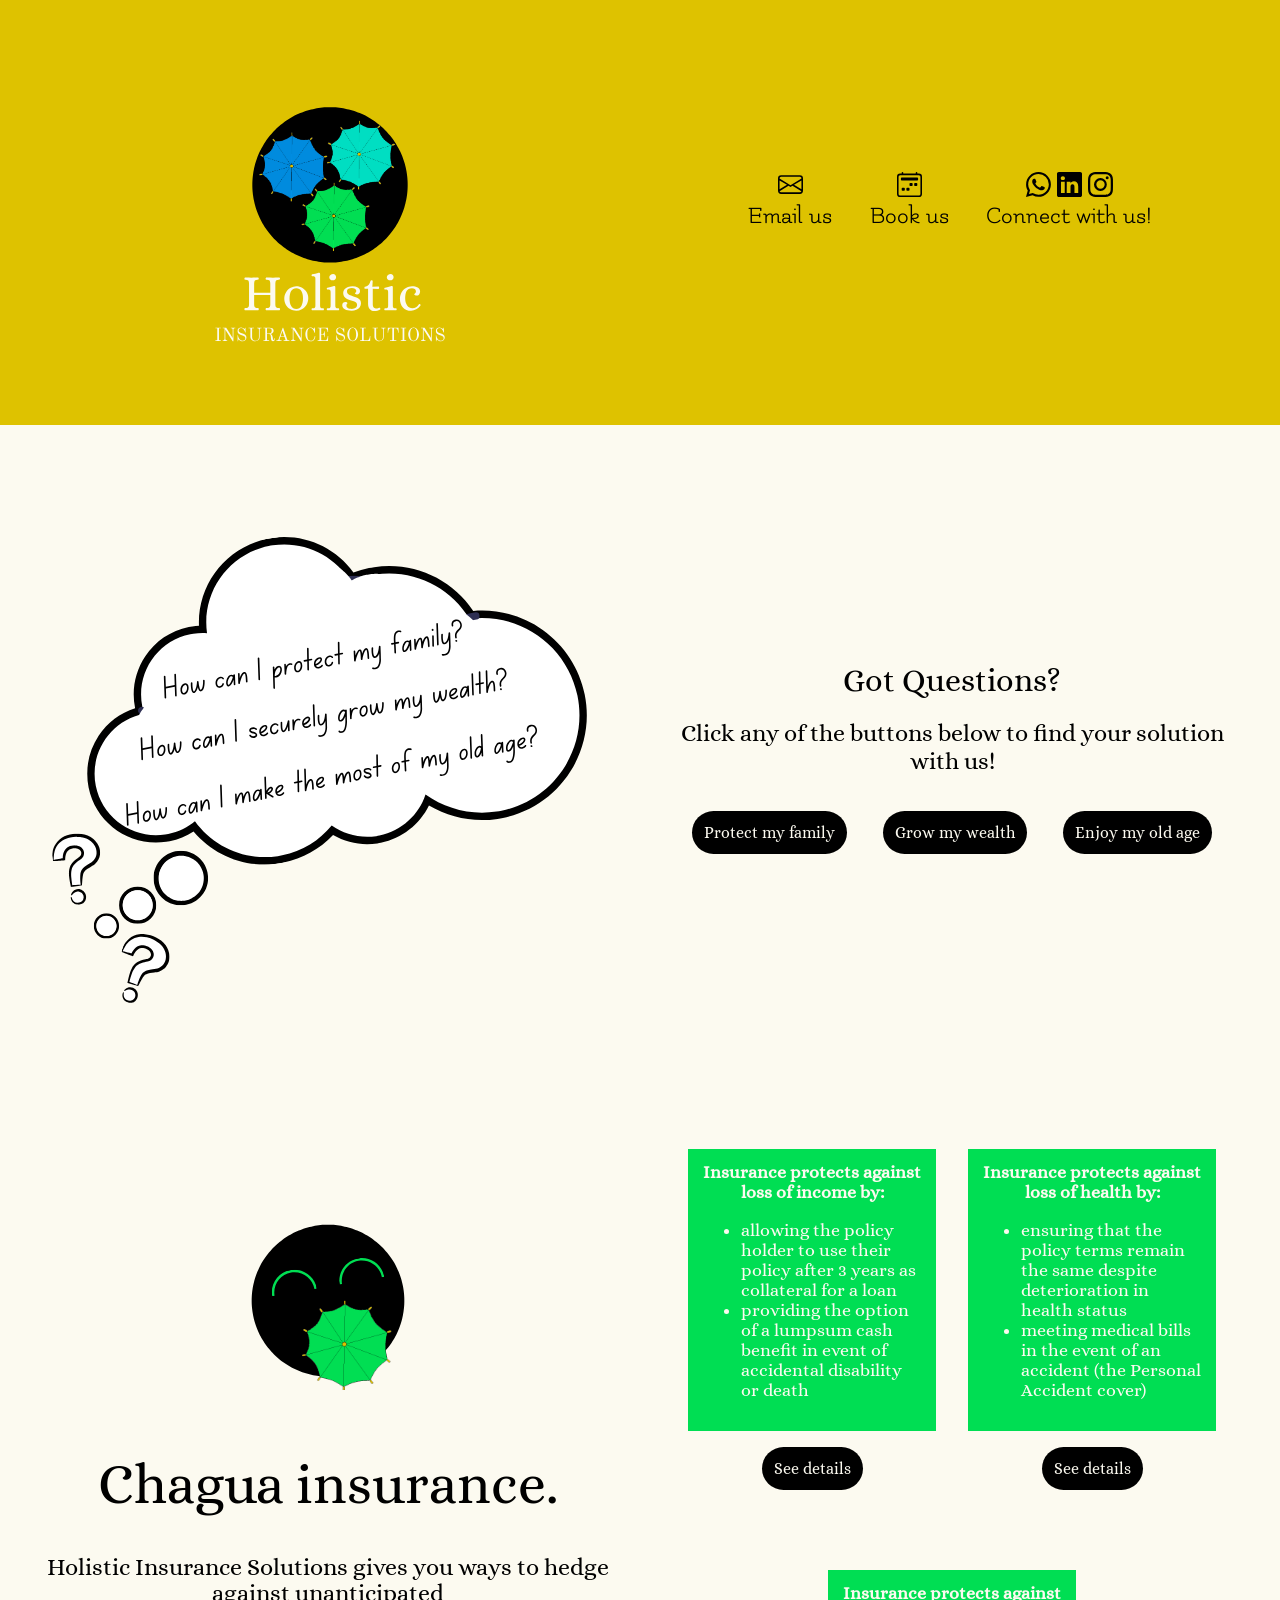
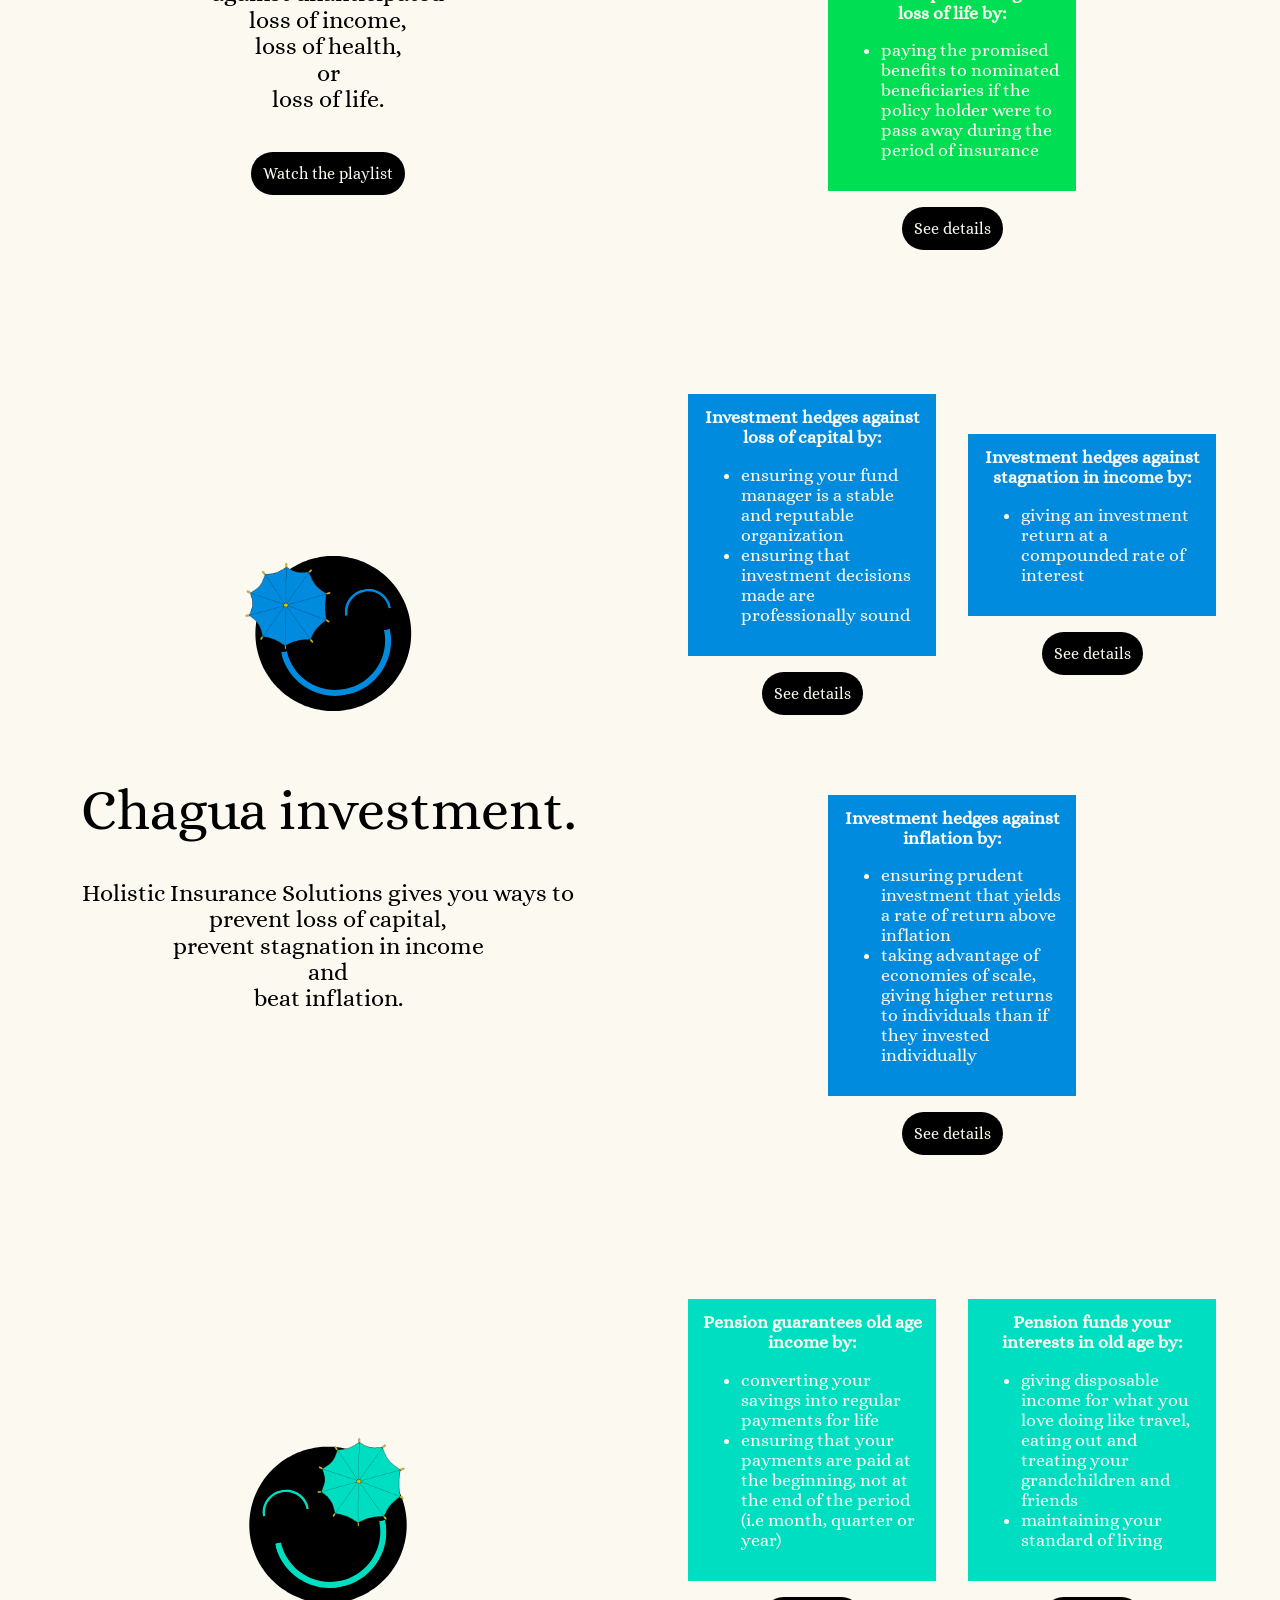
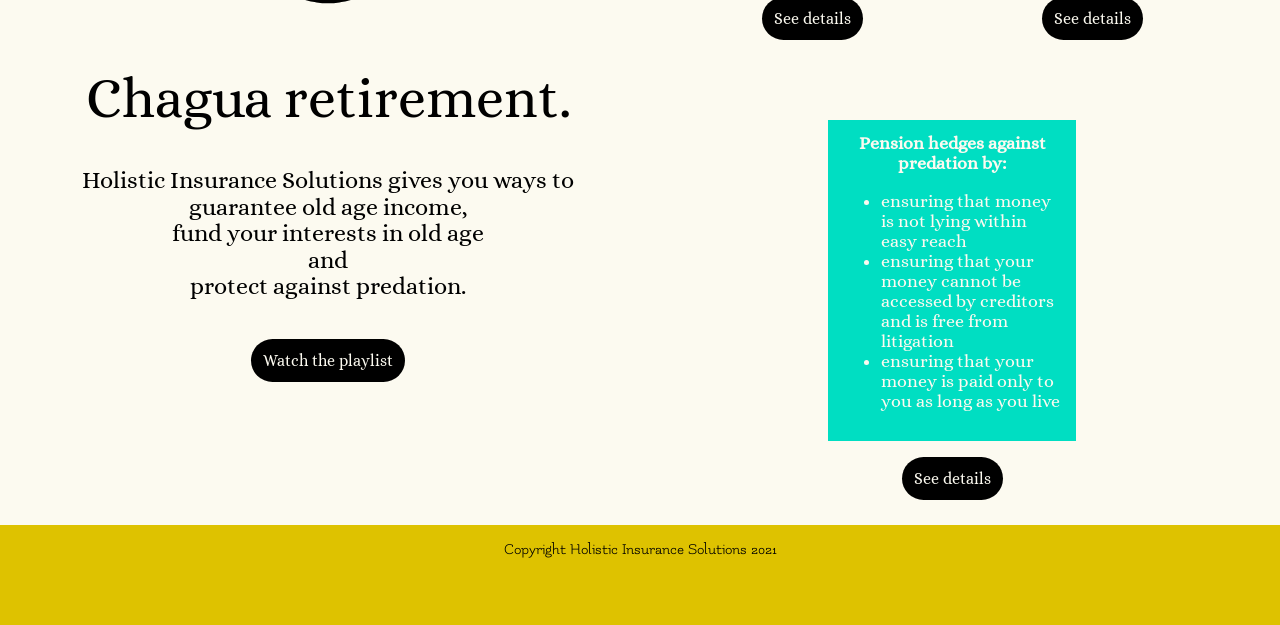
<file: index.html>
<!DOCTYPE html>
<html lang="en">
<head>
    <meta charset="UTF-8">
    <meta name="viewport" content="width=device-width, initial-scale=1">
    <title>Welcome to Holistic Insurance Solutions Kenya!</title>
    <link rel="stylesheet" href="./resources/styles.css" type='text/css'>
</head>
<body>
    <div class="container">
        <div class="header" id="grid-row">
            <div class="logo" id="col" style="padding-top: 1.5em; padding-bottom: 0em;">
                <svg xmlns="http://www.w3.org/2000/svg" xmlns:xlink="http://www.w3.org/1999/xlink"
                     viewBox="0 0 375 374.999991" version="1.2">
                    <defs>
                        <g><symbol overflow="visible" id="glyph1-0"><path style="stroke:none;" d=""/></symbol>
                            <symbol overflow="visible" id="glyph1-1"><path style="stroke:none;" d="M 4.0625 0.203125 C 3.65625 0.203125 3.351562 0.0546875 3.15625 -0.234375 C 2.957031 -0.523438 2.859375 -0.867188 2.859375 -1.265625 C 2.898438 -1.929688 3.03125 -2.328125 3.25 -2.453125 C 3.476562 -2.585938 3.90625 -2.65625 4.53125 -2.65625 C 5.8125 -2.65625 6.757812 -2.890625 7.375 -3.359375 C 8 -3.828125 8.390625 -4.40625 8.546875 -5.09375 C 8.703125 -5.78125 8.800781 -6.675781 8.84375 -7.78125 L 8.84375 -34.203125 C 8.800781 -35.304688 8.703125 -36.203125 8.546875 -36.890625 C 8.390625 -37.578125 8 -38.148438 7.375 -38.609375 C 6.757812 -39.078125 5.8125 -39.3125 4.53125 -39.3125 L 4.125 -39.3125 C 3.675781 -39.3125 3.363281 -39.390625 3.1875 -39.546875 C 3.007812 -39.703125 2.898438 -40.09375 2.859375 -40.71875 C 2.859375 -41.113281 2.957031 -41.457031 3.15625 -41.75 C 3.351562 -42.039062 3.65625 -42.1875 4.0625 -42.1875 C 6.945312 -42.050781 9.5625 -41.984375 11.90625 -41.984375 C 14.570312 -41.984375 17.34375 -42.050781 20.21875 -42.1875 C 20.625 -42.1875 20.925781 -42.039062 21.125 -41.75 C 21.320312 -41.457031 21.421875 -41.113281 21.421875 -40.71875 C 21.378906 -40.050781 21.242188 -39.648438 21.015625 -39.515625 C 20.796875 -39.378906 20.378906 -39.3125 19.765625 -39.3125 C 18.472656 -39.3125 17.515625 -39.078125 16.890625 -38.609375 C 16.273438 -38.148438 15.890625 -37.578125 15.734375 -36.890625 C 15.578125 -36.203125 15.476562 -35.304688 15.4375 -34.203125 L 15.4375 -22.421875 L 36.328125 -22.421875 L 36.328125 -34.203125 C 36.285156 -35.304688 36.1875 -36.203125 36.03125 -36.890625 C 35.875 -37.578125 35.484375 -38.148438 34.859375 -38.609375 C 34.242188 -39.078125 33.289062 -39.3125 32 -39.3125 L 31.609375 -39.3125 C 31.160156 -39.3125 30.835938 -39.390625 30.640625 -39.546875 C 30.441406 -39.703125 30.316406 -40.09375 30.265625 -40.71875 C 30.265625 -41.113281 30.375 -41.457031 30.59375 -41.75 C 30.820312 -42.039062 31.113281 -42.1875 31.46875 -42.1875 C 34.351562 -42.050781 37.125 -41.984375 39.78125 -41.984375 C 42.21875 -41.984375 44.859375 -42.050781 47.703125 -42.1875 C 48.097656 -42.1875 48.394531 -42.039062 48.59375 -41.75 C 48.800781 -41.457031 48.90625 -41.113281 48.90625 -40.71875 C 48.851562 -40.050781 48.707031 -39.648438 48.46875 -39.515625 C 48.226562 -39.378906 47.816406 -39.3125 47.234375 -39.3125 C 45.953125 -39.3125 44.988281 -39.078125 44.34375 -38.609375 C 43.695312 -38.148438 43.296875 -37.578125 43.140625 -36.890625 C 42.984375 -36.203125 42.882812 -35.304688 42.84375 -34.203125 L 42.84375 -7.78125 C 42.882812 -6.675781 42.984375 -5.78125 43.140625 -5.09375 C 43.296875 -4.40625 43.695312 -3.828125 44.34375 -3.359375 C 44.988281 -2.890625 45.953125 -2.65625 47.234375 -2.65625 L 47.640625 -2.65625 C 48.035156 -2.65625 48.332031 -2.578125 48.53125 -2.421875 C 48.726562 -2.273438 48.851562 -1.890625 48.90625 -1.265625 C 48.90625 -0.867188 48.800781 -0.523438 48.59375 -0.234375 C 48.394531 0.0546875 48.097656 0.203125 47.703125 0.203125 C 44.859375 0.0664062 42.195312 0 39.71875 0 C 37.101562 0 34.351562 0.0664062 31.46875 0.203125 C 31.113281 0.203125 30.820312 0.0546875 30.59375 -0.234375 C 30.375 -0.523438 30.265625 -0.867188 30.265625 -1.265625 C 30.316406 -1.929688 30.460938 -2.328125 30.703125 -2.453125 C 30.941406 -2.585938 31.375 -2.65625 32 -2.65625 C 33.289062 -2.65625 34.242188 -2.890625 34.859375 -3.359375 C 35.484375 -3.828125 35.875 -4.40625 36.03125 -5.09375 C 36.1875 -5.78125 36.285156 -6.675781 36.328125 -7.78125 L 36.328125 -19.5625 L 15.4375 -19.5625 L 15.4375 -7.78125 C 15.476562 -6.675781 15.578125 -5.78125 15.734375 -5.09375 C 15.890625 -4.40625 16.273438 -3.828125 16.890625 -3.359375 C 17.515625 -2.890625 18.472656 -2.65625 19.765625 -2.65625 L 20.15625 -2.65625 C 20.601562 -2.65625 20.914062 -2.578125 21.09375 -2.421875 C 21.269531 -2.273438 21.378906 -1.890625 21.421875 -1.265625 C 21.421875 -0.867188 21.320312 -0.523438 21.125 -0.234375 C 20.925781 0.0546875 20.625 0.203125 20.21875 0.203125 C 17.382812 0.0664062 14.632812 0 11.96875 0 C 9.582031 0 6.945312 0.0664062 4.0625 0.203125 Z M 4.0625 0.203125 "/></symbol>
                            <symbol overflow="visible" id="glyph1-2"><path style="stroke:none;" d="M 18.234375 0.796875 C 15.210938 0.796875 12.523438 0.078125 10.171875 -1.359375 C 7.828125 -2.804688 6 -4.710938 4.6875 -7.078125 C 3.382812 -9.453125 2.734375 -11.972656 2.734375 -14.640625 C 2.734375 -17.960938 3.507812 -20.851562 5.0625 -23.3125 C 6.613281 -25.78125 8.585938 -27.664062 10.984375 -28.96875 C 13.378906 -30.28125 15.796875 -30.9375 18.234375 -30.9375 C 21.242188 -30.9375 23.925781 -30.210938 26.28125 -28.765625 C 28.632812 -27.328125 30.460938 -25.421875 31.765625 -23.046875 C 33.078125 -20.679688 33.734375 -18.164062 33.734375 -15.5 C 33.734375 -12.175781 32.941406 -9.28125 31.359375 -6.8125 C 29.785156 -4.351562 27.800781 -2.46875 25.40625 -1.15625 C 23.019531 0.144531 20.628906 0.796875 18.234375 0.796875 Z M 18.234375 -1.65625 C 21.242188 -1.65625 23.445312 -2.941406 24.84375 -5.515625 C 26.238281 -8.085938 26.9375 -11.414062 26.9375 -15.5 C 26.9375 -19.3125 26.21875 -22.425781 24.78125 -24.84375 C 23.34375 -27.257812 21.160156 -28.46875 18.234375 -28.46875 C 15.171875 -28.46875 12.953125 -27.203125 11.578125 -24.671875 C 10.203125 -22.148438 9.515625 -18.847656 9.515625 -14.765625 C 9.515625 -10.953125 10.222656 -7.8125 11.640625 -5.34375 C 13.054688 -2.882812 15.253906 -1.65625 18.234375 -1.65625 Z M 18.234375 -1.65625 "/></symbol>
                            <symbol overflow="visible" id="glyph1-3"><path style="stroke:none;" d="M 2.59375 0.203125 C 2.28125 0.203125 2.023438 0.0703125 1.828125 -0.1875 C 1.628906 -0.457031 1.53125 -0.769531 1.53125 -1.125 C 1.570312 -1.707031 1.691406 -2.050781 1.890625 -2.15625 C 2.097656 -2.269531 2.488281 -2.328125 3.0625 -2.328125 C 4.21875 -2.328125 5.035156 -2.523438 5.515625 -2.921875 C 6.003906 -3.328125 6.289062 -3.796875 6.375 -4.328125 C 6.46875 -4.859375 6.515625 -5.703125 6.515625 -6.859375 L 6.515625 -39.3125 C 6.515625 -40.46875 6.484375 -41.3125 6.421875 -41.84375 C 6.359375 -42.375 6.082031 -42.835938 5.59375 -43.234375 C 5.101562 -43.640625 4.28125 -43.84375 3.125 -43.84375 C 2.59375 -43.84375 2.191406 -43.921875 1.921875 -44.078125 C 1.660156 -44.234375 1.53125 -44.597656 1.53125 -45.171875 C 1.53125 -45.441406 1.617188 -45.695312 1.796875 -45.9375 C 1.972656 -46.1875 2.238281 -46.332031 2.59375 -46.375 C 5.382812 -46.769531 7.78125 -47.347656 9.78125 -48.109375 C 10.40625 -48.328125 10.914062 -48.457031 11.3125 -48.5 L 11.515625 -48.5 C 12.222656 -48.5 12.578125 -48.078125 12.578125 -47.234375 L 12.578125 -6.859375 C 12.578125 -5.703125 12.617188 -4.859375 12.703125 -4.328125 C 12.796875 -3.796875 13.082031 -3.328125 13.5625 -2.921875 C 14.050781 -2.523438 14.875 -2.328125 16.03125 -2.328125 L 16.4375 -2.328125 C 16.789062 -2.328125 17.054688 -2.257812 17.234375 -2.125 C 17.410156 -1.988281 17.519531 -1.65625 17.5625 -1.125 C 17.5625 -0.769531 17.472656 -0.457031 17.296875 -0.1875 C 17.117188 0.0703125 16.851562 0.203125 16.5 0.203125 C 13.925781 0.0664062 11.597656 0 9.515625 0 C 7.515625 0 5.207031 0.0664062 2.59375 0.203125 Z M 2.59375 0.203125 "/></symbol>
                            <symbol overflow="visible" id="glyph1-4"><path style="stroke:none;" d="M 3.265625 0.203125 C 2.953125 0.203125 2.695312 0.0703125 2.5 -0.1875 C 2.300781 -0.457031 2.203125 -0.769531 2.203125 -1.125 C 2.242188 -1.707031 2.375 -2.050781 2.59375 -2.15625 C 2.8125 -2.269531 3.210938 -2.328125 3.796875 -2.328125 C 4.941406 -2.328125 5.757812 -2.523438 6.25 -2.921875 C 6.738281 -3.328125 7.015625 -3.796875 7.078125 -4.328125 C 7.148438 -4.859375 7.1875 -5.703125 7.1875 -6.859375 L 7.1875 -22.09375 C 7.1875 -23.238281 7.148438 -24.078125 7.078125 -24.609375 C 7.015625 -25.148438 6.738281 -25.617188 6.25 -26.015625 C 5.757812 -26.410156 4.941406 -26.609375 3.796875 -26.609375 C 3.265625 -26.609375 2.863281 -26.6875 2.59375 -26.84375 C 2.332031 -27 2.203125 -27.363281 2.203125 -27.9375 C 2.203125 -28.207031 2.289062 -28.460938 2.46875 -28.703125 C 2.644531 -28.953125 2.910156 -29.097656 3.265625 -29.140625 C 6.054688 -29.535156 8.453125 -30.113281 10.453125 -30.875 C 11.066406 -31.09375 11.570312 -31.222656 11.96875 -31.265625 L 12.171875 -31.265625 C 12.878906 -31.265625 13.234375 -30.84375 13.234375 -30 L 13.234375 -6.859375 C 13.234375 -5.703125 13.273438 -4.859375 13.359375 -4.328125 C 13.453125 -3.796875 13.742188 -3.328125 14.234375 -2.921875 C 14.722656 -2.523438 15.546875 -2.328125 16.703125 -2.328125 L 17.09375 -2.328125 C 17.445312 -2.328125 17.710938 -2.257812 17.890625 -2.125 C 18.066406 -1.988281 18.179688 -1.65625 18.234375 -1.125 C 18.234375 -0.769531 18.144531 -0.457031 17.96875 -0.1875 C 17.789062 0.0703125 17.523438 0.203125 17.171875 0.203125 C 14.597656 0.0664062 12.265625 0 10.171875 0 C 8.179688 0 5.878906 0.0664062 3.265625 0.203125 Z M 9.84375 -38.65625 C 8.601562 -38.65625 7.5625 -39.039062 6.71875 -39.8125 C 5.875 -40.59375 5.453125 -41.5625 5.453125 -42.71875 C 5.453125 -43.738281 5.960938 -44.644531 6.984375 -45.4375 C 8.003906 -46.238281 9.15625 -46.640625 10.4375 -46.640625 C 11.550781 -46.640625 12.460938 -46.25 13.171875 -45.46875 C 13.878906 -44.695312 14.234375 -43.710938 14.234375 -42.515625 C 14.234375 -41.453125 13.8125 -40.539062 12.96875 -39.78125 C 12.125 -39.03125 11.082031 -38.65625 9.84375 -38.65625 Z M 9.84375 -38.65625 "/></symbol>
                            <symbol overflow="visible" id="glyph1-5"><path style="stroke:none;" d="M 14.5 0.796875 C 10.957031 0.796875 8.078125 0.175781 5.859375 -1.0625 C 3.640625 -2.300781 2.53125 -4.054688 2.53125 -6.328125 C 2.53125 -7.609375 2.914062 -8.644531 3.6875 -9.4375 C 4.46875 -10.238281 5.476562 -10.640625 6.71875 -10.640625 C 7.425781 -10.640625 8.054688 -10.441406 8.609375 -10.046875 C 9.171875 -9.648438 9.453125 -9.335938 9.453125 -9.109375 C 9.453125 -9.066406 9.195312 -8.78125 8.6875 -8.25 C 8.175781 -7.71875 7.921875 -6.960938 7.921875 -5.984375 C 7.921875 -4.648438 8.53125 -3.59375 9.75 -2.8125 C 10.96875 -2.039062 12.726562 -1.65625 15.03125 -1.65625 C 17.113281 -1.65625 18.742188 -2.109375 19.921875 -3.015625 C 21.097656 -3.929688 21.6875 -5.210938 21.6875 -6.859375 C 21.6875 -7.960938 21.351562 -8.867188 20.6875 -9.578125 C 20.019531 -10.285156 19.1875 -10.835938 18.1875 -11.234375 C 17.195312 -11.640625 15.8125 -12.109375 14.03125 -12.640625 C 11.863281 -13.265625 10.09375 -13.882812 8.71875 -14.5 C 7.34375 -15.125 6.164062 -16.054688 5.1875 -17.296875 C 4.207031 -18.535156 3.71875 -20.15625 3.71875 -22.15625 C 3.71875 -24.019531 4.296875 -25.613281 5.453125 -26.9375 C 6.609375 -28.269531 8.101562 -29.269531 9.9375 -29.9375 C 11.78125 -30.601562 13.722656 -30.9375 15.765625 -30.9375 C 18.378906 -30.9375 20.648438 -30.378906 22.578125 -29.265625 C 24.515625 -28.160156 25.484375 -26.609375 25.484375 -24.609375 C 25.484375 -23.410156 25.113281 -22.390625 24.375 -21.546875 C 23.644531 -20.710938 22.679688 -20.296875 21.484375 -20.296875 C 20.773438 -20.296875 20.144531 -20.492188 19.59375 -20.890625 C 19.039062 -21.285156 18.765625 -21.597656 18.765625 -21.828125 C 18.765625 -21.867188 18.941406 -22.039062 19.296875 -22.34375 C 19.648438 -22.65625 19.96875 -23.019531 20.25 -23.4375 C 20.539062 -23.863281 20.6875 -24.367188 20.6875 -24.953125 C 20.601562 -26.148438 20.003906 -27.078125 18.890625 -27.734375 C 17.785156 -28.398438 16.476562 -28.734375 14.96875 -28.734375 C 13.28125 -28.734375 11.804688 -28.34375 10.546875 -27.5625 C 9.285156 -26.789062 8.65625 -25.71875 8.65625 -24.34375 C 8.65625 -23.101562 8.921875 -22.117188 9.453125 -21.390625 C 9.984375 -20.660156 10.78125 -20.070312 11.84375 -19.625 C 12.90625 -19.1875 14.59375 -18.585938 16.90625 -17.828125 C 19.25 -17.078125 21.085938 -16.378906 22.421875 -15.734375 C 23.753906 -15.085938 24.804688 -14.222656 25.578125 -13.140625 C 26.359375 -12.054688 26.75 -10.625 26.75 -8.84375 C 26.75 -7.03125 26.210938 -5.378906 25.140625 -3.890625 C 24.078125 -2.398438 22.613281 -1.242188 20.75 -0.421875 C 18.894531 0.390625 16.8125 0.796875 14.5 0.796875 Z M 14.5 0.796875 "/></symbol>
                            <symbol overflow="visible" id="glyph1-6"><path style="stroke:none;" d="M 14.375 1.125 C 12.195312 1.125 10.332031 0.328125 8.78125 -1.265625 C 7.226562 -2.859375 6.453125 -5.140625 6.453125 -8.109375 L 6.453125 -27.671875 L 2.59375 -27.546875 C 2.332031 -27.546875 2.109375 -27.664062 1.921875 -27.90625 C 1.742188 -28.15625 1.65625 -28.429688 1.65625 -28.734375 C 1.65625 -29.140625 1.734375 -29.484375 1.890625 -29.765625 C 2.046875 -30.054688 2.28125 -30.222656 2.59375 -30.265625 C 4.144531 -30.578125 5.351562 -31.078125 6.21875 -31.765625 C 7.082031 -32.453125 7.710938 -33.207031 8.109375 -34.03125 C 8.515625 -34.851562 9.003906 -36.109375 9.578125 -37.796875 C 9.796875 -38.367188 10.285156 -38.65625 11.046875 -38.65625 C 11.359375 -38.65625 11.664062 -38.578125 11.96875 -38.421875 C 12.28125 -38.265625 12.4375 -38.03125 12.4375 -37.71875 L 11.96875 -30.140625 L 19.765625 -30.609375 L 19.890625 -30.609375 C 20.460938 -30.609375 20.75 -30.1875 20.75 -29.34375 C 20.75 -28.851562 20.671875 -28.394531 20.515625 -27.96875 C 20.367188 -27.550781 20.179688 -27.34375 19.953125 -27.34375 L 12.515625 -27.546875 L 12.515625 -7.3125 C 12.515625 -5.851562 12.8125 -4.632812 13.40625 -3.65625 C 14 -2.6875 14.984375 -2.203125 16.359375 -2.203125 C 17.734375 -2.203125 18.957031 -2.441406 20.03125 -2.921875 C 20.601562 -3.148438 20.957031 -3.265625 21.09375 -3.265625 C 21.40625 -3.265625 21.648438 -3.140625 21.828125 -2.890625 C 22.003906 -2.648438 22.179688 -2.328125 22.359375 -1.921875 C 22.398438 -1.835938 22.421875 -1.726562 22.421875 -1.59375 C 22.421875 -1.414062 22.285156 -1.21875 22.015625 -1 C 20.734375 -0.15625 19.523438 0.40625 18.390625 0.6875 C 17.265625 0.976562 15.925781 1.125 14.375 1.125 Z M 14.375 1.125 "/></symbol>
                            <symbol overflow="visible" id="glyph1-7"><path style="stroke:none;" d="M 17.234375 0.796875 C 12.710938 0.796875 9.164062 -0.640625 6.59375 -3.515625 C 4.019531 -6.398438 2.734375 -10.265625 2.734375 -15.109375 C 2.816406 -18.117188 3.554688 -20.8125 4.953125 -23.1875 C 6.347656 -25.5625 8.222656 -27.421875 10.578125 -28.765625 C 12.929688 -30.117188 15.523438 -30.84375 18.359375 -30.9375 C 21.203125 -30.9375 23.65625 -30.40625 25.71875 -29.34375 C 27.78125 -28.28125 28.8125 -26.503906 28.8125 -24.015625 C 28.8125 -22.640625 28.398438 -21.429688 27.578125 -20.390625 C 26.753906 -19.347656 25.65625 -18.828125 24.28125 -18.828125 C 23.4375 -18.828125 22.710938 -19.046875 22.109375 -19.484375 C 21.515625 -19.929688 21.21875 -20.3125 21.21875 -20.625 C 21.21875 -20.664062 21.414062 -20.863281 21.8125 -21.21875 C 22.21875 -21.570312 22.585938 -22.003906 22.921875 -22.515625 C 23.253906 -23.023438 23.421875 -23.613281 23.421875 -24.28125 C 23.421875 -25.65625 22.921875 -26.695312 21.921875 -27.40625 C 20.921875 -28.113281 19.710938 -28.46875 18.296875 -28.46875 C 14.878906 -28.46875 12.5625 -27.210938 11.34375 -24.703125 C 10.125 -22.203125 9.515625 -19.066406 9.515625 -15.296875 C 9.515625 -11.578125 10.359375 -8.519531 12.046875 -6.125 C 13.734375 -3.726562 15.972656 -2.53125 18.765625 -2.53125 C 20.671875 -2.53125 22.300781 -2.9375 23.65625 -3.75 C 25.007812 -4.570312 26.238281 -5.828125 27.34375 -7.515625 C 27.476562 -7.734375 27.703125 -7.84375 28.015625 -7.84375 C 28.234375 -7.84375 28.472656 -7.78125 28.734375 -7.65625 C 28.960938 -7.5625 29.140625 -7.40625 29.265625 -7.1875 C 29.398438 -6.96875 29.46875 -6.742188 29.46875 -6.515625 C 29.46875 -6.390625 29.40625 -6.210938 29.28125 -5.984375 C 27.8125 -3.898438 25.988281 -2.25 23.8125 -1.03125 C 21.644531 0.1875 19.453125 0.796875 17.234375 0.796875 Z M 17.234375 0.796875 "/></symbol>
                            <symbol overflow="visible" id="glyph0-0"><path style="stroke:none;" d="M 1.488281 0 L 8.449219 0 L 8.449219 -0.769531 L 6.71875 -0.769531 C 6.265625 -0.769531 6.070312 -0.984375 6.070312 -1.414062 L 6.070312 -15.671875 C 6.070312 -16.128906 6.265625 -16.320312 6.71875 -16.320312 L 8.449219 -16.320312 L 8.449219 -17.089844 L 1.488281 -17.089844 L 1.488281 -16.320312 L 3.214844 -16.320312 C 3.671875 -16.320312 3.863281 -16.128906 3.863281 -15.671875 L 3.863281 -1.414062 C 3.863281 -0.984375 3.671875 -0.769531 3.214844 -0.769531 L 1.488281 -0.769531 Z M 1.488281 0 "/></symbol>
                            <symbol overflow="visible" id="glyph0-1"><path style="stroke:none;" d="M 1.488281 0 L 7.199219 0 L 7.199219 -0.769531 L 6.335938 -0.769531 C 5.449219 -0.769531 4.824219 -1.488281 4.824219 -2.6875 L 4.824219 -14.472656 L 4.921875 -14.472656 L 14.351562 0.433594 L 15.3125 0.433594 L 15.3125 -14.398438 C 15.3125 -15.601562 15.960938 -16.320312 16.847656 -16.320312 L 17.710938 -16.320312 L 17.710938 -17.089844 L 12 -17.089844 L 12 -16.320312 L 12.863281 -16.320312 C 13.753906 -16.320312 14.351562 -15.601562 14.351562 -14.398438 L 14.351562 -3.695312 L 6.023438 -17.089844 L 1.488281 -17.089844 L 1.488281 -16.320312 L 3.214844 -16.320312 C 3.671875 -16.320312 3.839844 -16.128906 3.863281 -15.671875 L 3.863281 -2.6875 C 3.863281 -1.488281 3.265625 -0.769531 2.351562 -0.769531 L 1.488281 -0.769531 Z M 1.488281 0 "/></symbol>
                            <symbol overflow="visible" id="glyph0-2"><path style="stroke:none;" d="M 2.113281 -7.34375 L 2.28125 0.238281 L 2.832031 0.238281 L 2.929688 -0.71875 C 3 -1.246094 3.144531 -1.753906 3.550781 -1.753906 C 3.71875 -1.753906 4.152344 -1.441406 4.753906 -0.984375 C 5.425781 -0.480469 6.886719 0.433594 8.425781 0.433594 C 12.097656 0.433594 13.632812 -2.136719 13.632812 -4.511719 C 13.632812 -6.121094 12.695312 -7.96875 10.414062 -8.878906 L 5.785156 -10.726562 C 4.511719 -11.230469 3.601562 -11.902344 3.601562 -13.441406 C 3.601562 -15.601562 4.96875 -16.753906 6.671875 -16.753906 C 9.023438 -16.753906 11.328125 -14.351562 12.097656 -10.847656 L 12.671875 -10.847656 L 12.433594 -17.089844 L 11.855469 -17.089844 L 11.761719 -16.222656 C 11.710938 -15.886719 11.59375 -15.648438 11.28125 -15.648438 C 10.992188 -15.648438 10.679688 -15.863281 10.367188 -16.078125 C 9.886719 -16.441406 8.449219 -17.519531 6.863281 -17.519531 C 4.464844 -17.519531 2.160156 -16.320312 2.160156 -13.007812 C 2.160156 -10.800781 3.265625 -9.144531 5.855469 -8.113281 L 9.503906 -6.648438 C 10.992188 -6.046875 12.191406 -5.328125 12.191406 -3.601562 C 12.191406 -2.0625 11.304688 -0.335938 8.425781 -0.335938 C 5.6875 -0.335938 3 -3.742188 2.6875 -7.34375 Z M 2.113281 -7.34375 "/></symbol>
                            <symbol overflow="visible" id="glyph0-3"><path style="stroke:none;" d="M 1.488281 -16.320312 L 3.214844 -16.320312 C 3.671875 -16.320312 3.863281 -16.128906 3.863281 -15.671875 L 3.863281 -5.6875 C 3.863281 -2.59375 5.617188 0.433594 10.175781 0.433594 C 13.800781 0.433594 15.910156 -1.992188 15.910156 -4.992188 L 15.910156 -14.375 C 15.910156 -15.574219 16.558594 -16.320312 17.449219 -16.320312 L 18.289062 -16.320312 L 18.289062 -17.089844 L 12.574219 -17.089844 L 12.574219 -16.320312 L 13.414062 -16.320312 C 14.304688 -16.320312 14.953125 -15.574219 14.953125 -14.375 L 14.953125 -4.753906 C 14.953125 -2.449219 13.320312 -0.335938 10.175781 -0.335938 C 7.558594 -0.335938 6.070312 -2.089844 6.070312 -5.039062 L 6.070312 -15.671875 C 6.070312 -16.128906 6.265625 -16.320312 6.71875 -16.320312 L 8.472656 -16.320312 L 8.472656 -17.089844 L 1.488281 -17.089844 Z M 1.488281 -16.320312 "/></symbol>
                            <symbol overflow="visible" id="glyph0-4"><path style="stroke:none;" d="M 6.070312 -9.601562 L 6.070312 -15.671875 C 6.070312 -16.128906 6.265625 -16.320312 6.71875 -16.320312 L 9.214844 -16.320312 C 10.96875 -16.320312 12.121094 -15.238281 12.121094 -13.246094 C 12.121094 -11.160156 11.257812 -9.601562 8.398438 -9.601562 Z M 1.488281 0 L 8.855469 0 L 8.855469 -0.769531 L 6.71875 -0.769531 C 6.214844 -0.769531 6.070312 -0.984375 6.070312 -1.414062 L 6.070312 -8.832031 L 8.6875 -8.832031 C 10.441406 -8.832031 11.015625 -6.984375 11.039062 -5.089844 C 11.0625 -3.480469 11.207031 -1.847656 11.734375 -0.839844 C 12.167969 -0.0234375 12.886719 0.289062 13.921875 0.289062 C 16.390625 0.289062 16.414062 -2.734375 16.414062 -3.839844 L 15.816406 -3.839844 C 15.816406 -2.832031 15.695312 -1.246094 14.785156 -1.246094 C 13.992188 -1.246094 13.847656 -1.871094 13.535156 -4.367188 C 13.105469 -7.871094 11.6875 -8.734375 10.128906 -9.023438 L 10.128906 -9.121094 C 12.433594 -9.359375 14.664062 -10.753906 14.664062 -13.246094 C 14.664062 -16.246094 12.070312 -17.089844 9.359375 -17.089844 L 1.488281 -17.089844 L 1.488281 -16.320312 L 3.214844 -16.320312 C 3.671875 -16.320312 3.863281 -16.128906 3.863281 -15.671875 L 3.863281 -1.414062 C 3.863281 -0.984375 3.671875 -0.769531 3.214844 -0.769531 L 1.488281 -0.769531 Z M 1.488281 0 "/></symbol>
                            <symbol overflow="visible" id="glyph0-5"><path style="stroke:none;" d="M 6.382812 -5.902344 L 8.808594 -13.175781 L 11.304688 -5.902344 Z M 1.105469 0 L 7.679688 0 L 7.679688 -0.769531 L 6.40625 -0.769531 C 5.425781 -0.769531 5.183594 -1.511719 5.183594 -2.039062 C 5.183594 -2.449219 5.351562 -3 5.519531 -3.480469 L 6.070312 -5.039062 L 11.617188 -5.039062 L 12.695312 -1.894531 C 12.769531 -1.726562 12.792969 -1.511719 12.792969 -1.367188 C 12.792969 -1.054688 12.433594 -0.769531 11.953125 -0.769531 L 10.367188 -0.769531 L 10.367188 0 L 17.808594 0 L 17.808594 -0.769531 L 16.464844 -0.769531 C 15.816406 -0.769531 15.359375 -0.984375 15.023438 -1.824219 L 9.816406 -17.089844 L 9.167969 -17.089844 L 4.007812 -2.519531 C 3.71875 -1.753906 3.214844 -0.769531 1.992188 -0.769531 L 1.105469 -0.769531 Z M 1.105469 0 "/></symbol>
                            <symbol overflow="visible" id="glyph0-6"><path style="stroke:none;" d="M 1.679688 -8.6875 C 1.679688 -4.175781 4.128906 0.433594 8.785156 0.433594 C 13.390625 0.433594 14.449219 -3.960938 14.542969 -6.214844 L 13.679688 -6.214844 C 13.488281 -3.335938 12.121094 -0.335938 8.785156 -0.335938 C 5.089844 -0.335938 4.222656 -3.792969 4.222656 -8.6875 C 4.222656 -13.585938 4.945312 -16.753906 8.398438 -16.753906 C 10.296875 -16.753906 12.457031 -14.734375 13.558594 -10.65625 L 14.160156 -10.65625 L 14.160156 -17.328125 L 13.558594 -17.328125 L 13.152344 -16.152344 C 13.007812 -15.792969 12.9375 -15.625 12.671875 -15.625 C 12.457031 -15.625 12.265625 -15.71875 12 -15.960938 C 11.855469 -16.078125 11.664062 -16.222656 11.375 -16.414062 C 10.753906 -16.871094 9.625 -17.519531 8.398438 -17.519531 C 4.175781 -17.519531 1.679688 -13.488281 1.679688 -8.6875 Z M 1.679688 -8.6875 "/></symbol>
                            <symbol overflow="visible" id="glyph0-7"><path style="stroke:none;" d="M 1.488281 0 L 14.878906 0 L 15.167969 -6.433594 L 14.566406 -6.433594 C 14.566406 -6.433594 14.304688 -3.480469 13.199219 -1.992188 C 12.480469 -1.054688 11.257812 -0.769531 10.558594 -0.769531 L 6.71875 -0.769531 C 6.265625 -0.769531 6.070312 -0.984375 6.070312 -1.414062 L 6.070312 -8.257812 L 8.183594 -8.257812 C 10.03125 -8.257812 10.152344 -6.335938 10.152344 -4.921875 L 10.777344 -4.921875 L 10.777344 -12.433594 L 10.152344 -12.433594 C 10.152344 -11.039062 10.03125 -9.121094 8.183594 -9.121094 L 6.070312 -9.121094 L 6.070312 -15.671875 C 6.070312 -16.128906 6.265625 -16.320312 6.71875 -16.320312 L 10.585938 -16.320312 C 11.542969 -16.320312 12.648438 -16.054688 13.390625 -14.929688 C 14.351562 -13.464844 14.375 -11.664062 14.375 -11.664062 L 14.976562 -11.664062 L 14.878906 -17.089844 L 1.488281 -17.089844 L 1.488281 -16.320312 L 3.214844 -16.320312 C 3.671875 -16.320312 3.863281 -16.128906 3.863281 -15.671875 L 3.863281 -1.414062 C 3.863281 -0.984375 3.671875 -0.769531 3.214844 -0.769531 L 1.488281 -0.769531 Z M 1.488281 0 "/></symbol>
                            <symbol overflow="visible" id="glyph0-8"><path style="stroke:none;" d=""/></symbol>
                            <symbol overflow="visible" id="glyph0-9"><path style="stroke:none;" d="M 4.222656 -8.542969 C 4.222656 -13.441406 5.328125 -16.753906 8.640625 -16.753906 C 11.953125 -16.753906 13.054688 -13.441406 13.054688 -8.542969 C 13.054688 -3.648438 11.953125 -0.335938 8.640625 -0.335938 C 5.328125 -0.335938 4.222656 -3.648438 4.222656 -8.542969 Z M 1.679688 -8.542969 C 1.679688 -4.007812 4.464844 0.433594 8.640625 0.433594 C 12.816406 0.433594 15.601562 -4.007812 15.601562 -8.542969 C 15.601562 -13.078125 12.816406 -17.519531 8.640625 -17.519531 C 4.464844 -17.519531 1.679688 -13.078125 1.679688 -8.542969 Z M 1.679688 -8.542969 "/></symbol>
                            <symbol overflow="visible" id="glyph0-10"><path style="stroke:none;" d="M 1.488281 0 L 14.375 0 L 14.6875 -6.457031 L 14.089844 -6.457031 C 14.089844 -6.457031 13.824219 -3.503906 12.71875 -2.015625 C 12 -1.078125 10.777344 -0.769531 10.078125 -0.769531 L 6.71875 -0.769531 C 6.265625 -0.769531 6.070312 -0.984375 6.070312 -1.414062 L 6.070312 -15.671875 C 6.070312 -16.128906 6.265625 -16.320312 6.71875 -16.320312 L 8.832031 -16.320312 L 8.832031 -17.089844 L 1.488281 -17.089844 L 1.488281 -16.320312 L 3.214844 -16.320312 C 3.671875 -16.320312 3.863281 -16.128906 3.863281 -15.671875 L 3.863281 -1.414062 C 3.863281 -0.984375 3.671875 -0.769531 3.214844 -0.769531 L 1.488281 -0.769531 Z M 1.488281 0 "/></symbol>
                            <symbol overflow="visible" id="glyph0-11"><path style="stroke:none;" d="M 1.726562 -10.65625 L 2.328125 -10.65625 C 2.328125 -10.679688 2.398438 -13.558594 3.574219 -15.070312 C 3.863281 -15.457031 4.703125 -16.320312 5.953125 -16.320312 L 7.054688 -16.320312 C 7.535156 -16.320312 7.703125 -16.128906 7.703125 -15.671875 L 7.703125 -1.414062 C 7.703125 -0.984375 7.488281 -0.769531 7.054688 -0.769531 L 4.753906 -0.769531 L 4.753906 0 L 12.863281 0 L 12.863281 -0.769531 L 10.558594 -0.769531 C 10.128906 -0.769531 9.910156 -0.984375 9.910156 -1.414062 L 9.910156 -15.671875 C 9.910156 -16.128906 10.128906 -16.320312 10.558594 -16.320312 L 11.664062 -16.320312 C 12.910156 -16.320312 13.753906 -15.457031 14.039062 -15.070312 C 15.214844 -13.558594 15.289062 -10.65625 15.289062 -10.65625 L 15.886719 -10.65625 L 15.695312 -17.089844 L 1.921875 -17.089844 Z M 1.726562 -10.65625 "/></symbol></g>
                        <clipPath id="clip1"><path d="M 95.453125 67.214844 L 186 67.214844 L 186 157.964844 L 95.453125 157.964844 Z M 95.453125 67.214844 "/></clipPath>
                        <image id="image7" width="450" height="450" xlink:href="[data-uri]"/>
                        <mask id="mask0"><use xlink:href="#image7" transform="matrix(1,0,0,1,0.000000000000056843,0)"/></mask>
                        <image id="image6" width="450" height="450" xlink:href="[data-uri]"/>
                        <clipPath id="clip2"><path d="M 183 52 L 273.660156 52 L 273.660156 142.589844 L 183 142.589844 Z M 183 52 "/></clipPath>
                        <image id="image13" width="450" height="450" xlink:href="[data-uri]"/>
                        <mask id="mask1"><use xlink:href="#image13" transform="matrix(1,0,0,1,0.000000000000113687,0)"/></mask>
                        <image id="image12" width="450" height="450" xlink:href="[data-uri]"/>
                        <clipPath id="clip3"><path d="M 150.015625 132.902344 L 240.765625 132.902344 L 240.765625 221.402344 L 150.015625 221.402344 Z M 150.015625 132.902344 "/></clipPath>
                        <image id="image19" width="450" height="450" xlink:href="[data-uri]"/>
                        <mask id="mask2"><use xlink:href="#image19" transform="matrix(1,0,0,1,0,0.000000000000113687)"/></mask>
                        <image id="image18" width="450" height="450" xlink:href="[data-uri]"/></defs>
                    <g id="surface1">
                        <path style=" stroke:none;fill-rule:nonzero;fill:rgb(0%,0%,0%);fill-opacity:1;" d="M 187.5 35.109375 C 185.855469 35.109375 184.214844 35.148438 182.570312 35.230469 C 180.929688 35.3125 179.289062 35.433594 177.65625 35.59375 C 176.019531 35.753906 174.386719 35.957031 172.761719 36.195312 C 171.136719 36.4375 169.515625 36.71875 167.90625 37.039062 C 166.292969 37.359375 164.6875 37.722656 163.09375 38.121094 C 161.5 38.519531 159.914062 38.957031 158.34375 39.433594 C 156.769531 39.914062 155.210938 40.429688 153.660156 40.980469 C 152.113281 41.535156 150.582031 42.125 149.0625 42.757812 C 147.542969 43.386719 146.039062 44.050781 144.554688 44.753906 C 143.070312 45.457031 141.601562 46.195312 140.152344 46.96875 C 138.703125 47.746094 137.273438 48.554688 135.863281 49.398438 C 134.453125 50.246094 133.0625 51.125 131.695312 52.039062 C 130.328125 52.949219 128.984375 53.898438 127.664062 54.875 C 126.34375 55.855469 125.050781 56.867188 123.777344 57.910156 C 122.507812 58.953125 121.265625 60.027344 120.046875 61.128906 C 118.828125 62.234375 117.636719 63.367188 116.476562 64.53125 C 115.3125 65.691406 114.179688 66.882812 113.074219 68.101562 C 111.972656 69.316406 110.898438 70.5625 109.855469 71.832031 C 108.8125 73.105469 107.800781 74.398438 106.824219 75.71875 C 105.84375 77.039062 104.898438 78.382812 103.984375 79.75 C 103.070312 81.117188 102.191406 82.503906 101.347656 83.914062 C 100.5 85.324219 99.691406 86.753906 98.917969 88.203125 C 98.140625 89.65625 97.402344 91.121094 96.699219 92.609375 C 95.996094 94.09375 95.332031 95.597656 94.703125 97.117188 C 94.074219 98.632812 93.480469 100.167969 92.929688 101.714844 C 92.375 103.261719 91.859375 104.824219 91.382812 106.394531 C 90.902344 107.96875 90.464844 109.554688 90.066406 111.148438 C 89.667969 112.742188 89.308594 114.347656 88.988281 115.957031 C 88.664062 117.570312 88.382812 119.191406 88.144531 120.816406 C 87.902344 122.441406 87.699219 124.074219 87.539062 125.707031 C 87.378906 127.34375 87.257812 128.984375 87.175781 130.625 C 87.097656 132.265625 87.054688 133.910156 87.054688 135.554688 C 87.054688 137.199219 87.097656 138.839844 87.175781 140.480469 C 87.257812 142.125 87.378906 143.761719 87.539062 145.398438 C 87.699219 147.035156 87.902344 148.664062 88.144531 150.292969 C 88.382812 151.917969 88.664062 153.535156 88.988281 155.148438 C 89.308594 156.761719 89.667969 158.363281 90.066406 159.960938 C 90.464844 161.554688 90.902344 163.136719 91.382812 164.710938 C 91.859375 166.285156 92.375 167.84375 92.929688 169.390625 C 93.480469 170.941406 94.074219 172.472656 94.703125 173.992188 C 95.332031 175.511719 95.996094 177.011719 96.699219 178.5 C 97.402344 179.984375 98.140625 181.453125 98.917969 182.902344 C 99.691406 184.351562 100.5 185.78125 101.347656 187.191406 C 102.191406 188.601562 103.070312 189.992188 103.984375 191.355469 C 104.898438 192.722656 105.84375 194.066406 106.824219 195.386719 C 107.800781 196.707031 108.8125 198.003906 109.855469 199.273438 C 110.898438 200.546875 111.972656 201.789062 113.074219 203.007812 C 114.179688 204.226562 115.3125 205.414062 116.476562 206.578125 C 117.636719 207.742188 118.828125 208.875 120.046875 209.976562 C 121.265625 211.082031 122.507812 212.15625 123.777344 213.199219 C 125.050781 214.242188 126.34375 215.25 127.664062 216.230469 C 128.984375 217.210938 130.328125 218.15625 131.695312 219.070312 C 133.0625 219.984375 134.453125 220.863281 135.863281 221.707031 C 137.273438 222.550781 138.703125 223.363281 140.152344 224.136719 C 141.601562 224.910156 143.070312 225.652344 144.554688 226.355469 C 146.039062 227.054688 147.542969 227.722656 149.0625 228.351562 C 150.582031 228.980469 152.113281 229.570312 153.660156 230.125 C 155.210938 230.679688 156.769531 231.195312 158.34375 231.671875 C 159.914062 232.148438 161.5 232.585938 163.09375 232.988281 C 164.6875 233.386719 166.292969 233.746094 167.90625 234.066406 C 169.515625 234.386719 171.136719 234.667969 172.761719 234.910156 C 174.386719 235.152344 176.019531 235.351562 177.65625 235.511719 C 179.289062 235.675781 180.929688 235.796875 182.570312 235.875 C 184.214844 235.957031 185.855469 235.996094 187.5 235.996094 C 189.144531 235.996094 190.785156 235.957031 192.429688 235.875 C 194.070312 235.796875 195.710938 235.675781 197.34375 235.511719 C 198.980469 235.351562 200.613281 235.152344 202.238281 234.910156 C 203.863281 234.667969 205.484375 234.386719 207.09375 234.066406 C 208.707031 233.746094 210.3125 233.386719 211.90625 232.988281 C 213.5 232.585938 215.085938 232.148438 216.65625 231.671875 C 218.230469 231.195312 219.789062 230.679688 221.339844 230.125 C 222.886719 229.570312 224.417969 228.980469 225.9375 228.351562 C 227.457031 227.722656 228.960938 227.054688 230.445312 226.355469 C 231.929688 225.652344 233.398438 224.910156 234.847656 224.136719 C 236.296875 223.363281 237.726562 222.550781 239.136719 221.707031 C 240.546875 220.863281 241.9375 219.984375 243.304688 219.070312 C 244.671875 218.15625 246.015625 217.210938 247.335938 216.230469 C 248.65625 215.25 249.949219 214.242188 251.222656 213.199219 C 252.492188 212.15625 253.734375 211.082031 254.953125 209.976562 C 256.171875 208.875 257.363281 207.742188 258.523438 206.578125 C 259.6875 205.414062 260.820312 204.226562 261.921875 203.007812 C 263.027344 201.789062 264.101562 200.546875 265.144531 199.273438 C 266.1875 198.003906 267.199219 196.707031 268.175781 195.386719 C 269.15625 194.066406 270.101562 192.722656 271.015625 191.355469 C 271.929688 189.992188 272.808594 188.601562 273.652344 187.191406 C 274.5 185.78125 275.308594 184.351562 276.082031 182.902344 C 276.859375 181.453125 277.597656 179.984375 278.300781 178.5 C 279.003906 177.011719 279.667969 175.511719 280.296875 173.992188 C 280.925781 172.472656 281.519531 170.941406 282.070312 169.390625 C 282.625 167.84375 283.140625 166.285156 283.617188 164.710938 C 284.097656 163.136719 284.535156 161.554688 284.933594 159.960938 C 285.332031 158.363281 285.691406 156.761719 286.011719 155.148438 C 286.335938 153.535156 286.617188 151.917969 286.855469 150.292969 C 287.097656 148.664062 287.300781 147.035156 287.460938 145.398438 C 287.621094 143.761719 287.742188 142.125 287.824219 140.480469 C 287.902344 138.839844 287.945312 137.199219 287.945312 135.554688 C 287.945312 133.910156 287.902344 132.265625 287.824219 130.625 C 287.742188 128.984375 287.621094 127.34375 287.460938 125.707031 C 287.300781 124.074219 287.097656 122.441406 286.855469 120.816406 C 286.617188 119.191406 286.335938 117.570312 286.011719 115.957031 C 285.691406 114.347656 285.332031 112.742188 284.933594 111.148438 C 284.535156 109.554688 284.097656 107.96875 283.617188 106.394531 C 283.140625 104.824219 282.625 103.261719 282.070312 101.714844 C 281.519531 100.167969 280.925781 98.632812 280.296875 97.117188 C 279.667969 95.597656 279.003906 94.09375 278.300781 92.609375 C 277.597656 91.121094 276.859375 89.65625 276.082031 88.203125 C 275.308594 86.753906 274.5 85.324219 273.652344 83.914062 C 272.808594 82.503906 271.929688 81.117188 271.015625 79.75 C 270.101562 78.382812 269.15625 77.039062 268.175781 75.71875 C 267.199219 74.398438 266.1875 73.105469 265.144531 71.832031 C 264.101562 70.5625 263.027344 69.316406 261.921875 68.101562 C 260.820312 66.882812 259.6875 65.691406 258.523438 64.53125 C 257.363281 63.367188 256.171875 62.234375 254.953125 61.128906 C 253.734375 60.027344 252.492188 58.953125 251.222656 57.910156 C 249.949219 56.867188 248.65625 55.855469 247.335938 54.875 C 246.015625 53.898438 244.671875 52.949219 243.304688 52.039062 C 241.9375 51.125 240.546875 50.246094 239.136719 49.398438 C 237.726562 48.554688 236.296875 47.746094 234.847656 46.96875 C 233.398438 46.195312 231.929688 45.457031 230.445312 44.753906 C 228.960938 44.050781 227.457031 43.386719 225.9375 42.757812 C 224.417969 42.125 222.886719 41.535156 221.339844 40.980469 C 219.789062 40.429688 218.230469 39.914062 216.65625 39.433594 C 215.085938 38.957031 213.5 38.519531 211.90625 38.121094 C 210.3125 37.722656 208.707031 37.359375 207.09375 37.039062 C 205.484375 36.71875 203.863281 36.4375 202.238281 36.195312 C 200.613281 35.957031 198.980469 35.753906 197.34375 35.59375 C 195.710938 35.433594 194.070312 35.3125 192.429688 35.230469 C 190.785156 35.148438 189.144531 35.109375 187.5 35.109375 Z M 187.5 35.109375 "/>
                        <g clip-path="url(#clip1)" clip-rule="nonzero"><use xlink:href="#image6" mask="url(#mask0)" transform="matrix(0.201667,0,0,0.201667,95.454665,67.216606)"/></g>
                        <g clip-path="url(#clip2)" clip-rule="nonzero"><use xlink:href="#image12" mask="url(#mask1)" transform="matrix(0.201667,0,0,0.201667,182.912073,51.839001)"/></g>
                        <g clip-path="url(#clip3)" clip-rule="nonzero"><use xlink:href="#image18" mask="url(#mask2)" transform="matrix(0.201667,0,0,0.201667,150.015199,131.672701)"/></g>
                        <g style="fill:rgb(98.81897%,98.039246%,94.119263%);fill-opacity:1;"><use xlink:href="#glyph0-0" x="37.859369" y="337.438747"/></g>
                        <g style="fill:rgb(98.81897%,98.039246%,94.119263%);fill-opacity:1;"><use xlink:href="#glyph0-1" x="47.315392" y="337.438747"/></g>
                        <g style="fill:rgb(98.81897%,98.039246%,94.119263%);fill-opacity:1;"><use xlink:href="#glyph0-2" x="65.795425" y="337.438747"/></g>
                        <g style="fill:rgb(98.81897%,98.039246%,94.119263%);fill-opacity:1;"><use xlink:href="#glyph0-3" x="80.675455" y="337.438747"/></g>
                        <g style="fill:rgb(98.81897%,98.039246%,94.119263%);fill-opacity:1;"><use xlink:href="#glyph0-4" x="99.971497" y="337.438747"/></g>
                        <g style="fill:rgb(98.81897%,98.039246%,94.119263%);fill-opacity:1;"><use xlink:href="#glyph0-5" x="117.155532" y="337.438747"/></g>
                        <g style="fill:rgb(98.81897%,98.039246%,94.119263%);fill-opacity:1;"><use xlink:href="#glyph0-1" x="135.491564" y="337.438747"/></g>
                        <g style="fill:rgb(98.81897%,98.039246%,94.119263%);fill-opacity:1;"><use xlink:href="#glyph0-6" x="153.971597" y="337.438747"/></g>
                        <g style="fill:rgb(98.81897%,98.039246%,94.119263%);fill-opacity:1;"><use xlink:href="#glyph0-7" x="170.051632" y="337.438747"/></g>
                        <g style="fill:rgb(98.81897%,98.039246%,94.119263%);fill-opacity:1;"><use xlink:href="#glyph0-8" x="186.611666" y="337.438747"/></g>
                        <g style="fill:rgb(98.81897%,98.039246%,94.119263%);fill-opacity:1;"><use xlink:href="#glyph0-2" x="193.331682" y="337.438747"/></g>
                        <g style="fill:rgb(98.81897%,98.039246%,94.119263%);fill-opacity:1;"><use xlink:href="#glyph0-9" x="208.211713" y="337.438747"/></g>
                        <g style="fill:rgb(98.81897%,98.039246%,94.119263%);fill-opacity:1;"><use xlink:href="#glyph0-10" x="225.011742" y="337.438747"/></g>
                        <g style="fill:rgb(98.81897%,98.039246%,94.119263%);fill-opacity:1;"><use xlink:href="#glyph0-3" x="241.091777" y="337.438747"/></g>
                        <g style="fill:rgb(98.81897%,98.039246%,94.119263%);fill-opacity:1;"><use xlink:href="#glyph0-11" x="260.387819" y="337.438747"/></g>
                        <g style="fill:rgb(98.81897%,98.039246%,94.119263%);fill-opacity:1;"><use xlink:href="#glyph0-0" x="277.523858" y="337.438747"/></g>
                        <g style="fill:rgb(98.81897%,98.039246%,94.119263%);fill-opacity:1;"><use xlink:href="#glyph0-9" x="286.979881" y="337.438747"/></g>
                        <g style="fill:rgb(98.81897%,98.039246%,94.119263%);fill-opacity:1;"><use xlink:href="#glyph0-1" x="303.779898" y="337.438747"/></g>
                        <g style="fill:rgb(98.81897%,98.039246%,94.119263%);fill-opacity:1;"><use xlink:href="#glyph0-2" x="322.259931" y="337.438747"/></g>
                        <g style="fill:rgb(98.81897%,98.039246%,94.119263%);fill-opacity:1;"><use xlink:href="#glyph1-1" x="73.963746" y="297.629296"/></g>
                        <g style="fill:rgb(98.81897%,98.039246%,94.119263%);fill-opacity:1;"><use xlink:href="#glyph1-2" x="125.650529" y="297.629296"/></g>
                        <g style="fill:rgb(98.81897%,98.039246%,94.119263%);fill-opacity:1;"><use xlink:href="#glyph1-3" x="162.104013" y="297.629296"/></g>
                        <g style="fill:rgb(98.81897%,98.039246%,94.119263%);fill-opacity:1;"><use xlink:href="#glyph1-4" x="181.129001" y="297.629296"/></g>
                        <g style="fill:rgb(98.81897%,98.039246%,94.119263%);fill-opacity:1;"><use xlink:href="#glyph1-5" x="200.819217" y="297.629296"/></g>
                        <g style="fill:rgb(98.81897%,98.039246%,94.119263%);fill-opacity:1;"><use xlink:href="#glyph1-6" x="230.288005" y="297.629296"/></g>
                        <g style="fill:rgb(98.81897%,98.039246%,94.119263%);fill-opacity:1;"><use xlink:href="#glyph1-4" x="255.499452" y="297.629296"/></g>
                        <g style="fill:rgb(98.81897%,98.039246%,94.119263%);fill-opacity:1;"><use xlink:href="#glyph1-7" x="275.189667" y="297.629296"/></g></g>
                </svg></div>
            <ul class="hlist" style="padding-top: 0em;" id="col">
                <li class="email-us">
                    <a class="nav-link" href="mailto:eunah@holistic.insure" style="color: #000;">
                        <div><svg xmlns="http://www.w3.org/2000/svg" width="25" height="25" fill="currentColor" class="bi bi-envelope" viewBox="0 0 16 16">
                            <path d="M0 4a2 2 0 0 1 2-2h12a2 2 0 0 1 2 2v8a2 2 0 0 1-2 2H2a2 2 0 0 1-2-2V4zm2-1a1 1 0 0 0-1 1v.217l7 4.2 7-4.2V4a1 1 0 0 0-1-1H2zm13 2.383-4.758 2.855L15 11.114v-5.73zm-.034 6.878L9.271 8.82 8 9.583 6.728 8.82l-5.694 3.44A1 1 0 0 0 2 13h12a1 1 0 0 0 .966-.739zM1 11.114l4.758-2.876L1 5.383v5.73z"/></svg></div>
                        <div>Email us</div></a></li>
                <li class="book-us">
                    <a class="nav-link" href="https://bit.ly/holistic-book-meeting" style="color: #000;">
                        <div><svg xmlns="http://www.w3.org/2000/svg" width="25" height="25" fill="currentColor" class="bi bi-calendar2-week" viewBox="0 0 16 16">
                            <path d="M3.5 0a.5.5 0 0 1 .5.5V1h8V.5a.5.5 0 0 1 1 0V1h1a2 2 0 0 1 2 2v11a2 2 0 0 1-2 2H2a2 2 0 0 1-2-2V3a2 2 0 0 1 2-2h1V.5a.5.5 0 0 1 .5-.5zM2 2a1 1 0 0 0-1 1v11a1 1 0 0 0 1 1h12a1 1 0 0 0 1-1V3a1 1 0 0 0-1-1H2z"/>
                            <path d="M2.5 4a.5.5 0 0 1 .5-.5h10a.5.5 0 0 1 .5.5v1a.5.5 0 0 1-.5.5H3a.5.5 0 0 1-.5-.5V4zM11 7.5a.5.5 0 0 1 .5-.5h1a.5.5 0 0 1 .5.5v1a.5.5 0 0 1-.5.5h-1a.5.5 0 0 1-.5-.5v-1zm-3 0a.5.5 0 0 1 .5-.5h1a.5.5 0 0 1 .5.5v1a.5.5 0 0 1-.5.5h-1a.5.5 0 0 1-.5-.5v-1zm-5 3a.5.5 0 0 1 .5-.5h1a.5.5 0 0 1 .5.5v1a.5.5 0 0 1-.5.5h-1a.5.5 0 0 1-.5-.5v-1zm3 0a.5.5 0 0 1 .5-.5h1a.5.5 0 0 1 .5.5v1a.5.5 0 0 1-.5.5h-1a.5.5 0 0 1-.5-.5v-1z"/></svg></div>
                        <div>Book us</div></a></li>
                <li class="socials">
                    <div><a class="nav-link" href="https://bit.ly/whatsapp-holistic" style="color: #000;">
                        <svg xmlns="http://www.w3.org/2000/svg" width="25" height="25" fill="currentColor" class="bi bi-whatsapp" viewBox="0 0 16 16">
                            <path d="M13.601 2.326A7.854 7.854 0 0 0 7.994 0C3.627 0 .068 3.558.064 7.926c0 1.399.366 2.76 1.057 3.965L0 16l4.204-1.102a7.933 7.933 0 0 0 3.79.965h.004c4.368 0 7.926-3.558 7.93-7.93A7.898 7.898 0 0 0 13.6 2.326zM7.994 14.521a6.573 6.573 0 0 1-3.356-.92l-.24-.144-2.494.654.666-2.433-.156-.251a6.56 6.56 0 0 1-1.007-3.505c0-3.626 2.957-6.584 6.591-6.584a6.56 6.56 0 0 1 4.66 1.931 6.557 6.557 0 0 1 1.928 4.66c-.004 3.639-2.961 6.592-6.592 6.592zm3.615-4.934c-.197-.099-1.17-.578-1.353-.646-.182-.065-.315-.099-.445.099-.133.197-.513.646-.627.775-.114.133-.232.148-.43.05-.197-.1-.836-.308-1.592-.985-.59-.525-.985-1.175-1.103-1.372-.114-.198-.011-.304.088-.403.087-.088.197-.232.296-.346.1-.114.133-.198.198-.33.065-.134.034-.248-.015-.347-.05-.099-.445-1.076-.612-1.47-.16-.389-.323-.335-.445-.34-.114-.007-.247-.007-.38-.007a.729.729 0 0 0-.529.247c-.182.198-.691.677-.691 1.654 0 .977.71 1.916.81 2.049.098.133 1.394 2.132 3.383 2.992.47.205.84.326 1.129.418.475.152.904.129 1.246.08.38-.058 1.171-.48 1.338-.943.164-.464.164-.86.114-.943-.049-.084-.182-.133-.38-.232z"/></svg></a>
                        <a class="nav-link" href="https://bit.ly/linkedin-holistic" style="color: #000;">
                            <svg xmlns="http://www.w3.org/2000/svg" width="25" height="25" fill="currentColor" class="bi bi-linkedin" viewBox="0 0 16 16">
                                <path d="M0 1.146C0 .513.526 0 1.175 0h13.65C15.474 0 16 .513 16 1.146v13.708c0 .633-.526 1.146-1.175 1.146H1.175C.526 16 0 15.487 0 14.854V1.146zm4.943 12.248V6.169H2.542v7.225h2.401zm-1.2-8.212c.837 0 1.358-.554 1.358-1.248-.015-.709-.52-1.248-1.342-1.248-.822 0-1.359.54-1.359 1.248 0 .694.521 1.248 1.327 1.248h.016zm4.908 8.212V9.359c0-.216.016-.432.08-.586.173-.431.568-.878 1.232-.878.869 0 1.216.662 1.216 1.634v3.865h2.401V9.25c0-2.22-1.184-3.252-2.764-3.252-1.274 0-1.845.7-2.165 1.193v.025h-.016a5.54 5.54 0 0 1 .016-.025V6.169h-2.4c.03.678 0 7.225 0 7.225h2.4z"/></svg></a>
                        <a class="nav-link" href="https://bit.ly/instagram-holistic" style="color: #000;">
                            <svg xmlns="http://www.w3.org/2000/svg" width="25" height="25" fill="currentColor" class="bi bi-instagram" viewBox="0 0 16 16">
                                <path d="M8 0C5.829 0 5.556.01 4.703.048 3.85.088 3.269.222 2.76.42a3.917 3.917 0 0 0-1.417.923A3.927 3.927 0 0 0 .42 2.76C.222 3.268.087 3.85.048 4.7.01 5.555 0 5.827 0 8.001c0 2.172.01 2.444.048 3.297.04.852.174 1.433.372 1.942.205.526.478.972.923 1.417.444.445.89.719 1.416.923.51.198 1.09.333 1.942.372C5.555 15.99 5.827 16 8 16s2.444-.01 3.298-.048c.851-.04 1.434-.174 1.943-.372a3.916 3.916 0 0 0 1.416-.923c.445-.445.718-.891.923-1.417.197-.509.332-1.09.372-1.942C15.99 10.445 16 10.173 16 8s-.01-2.445-.048-3.299c-.04-.851-.175-1.433-.372-1.941a3.926 3.926 0 0 0-.923-1.417A3.911 3.911 0 0 0 13.24.42c-.51-.198-1.092-.333-1.943-.372C10.443.01 10.172 0 7.998 0h.003zm-.717 1.442h.718c2.136 0 2.389.007 3.232.046.78.035 1.204.166 1.486.275.373.145.64.319.92.599.28.28.453.546.598.92.11.281.24.705.275 1.485.039.843.047 1.096.047 3.231s-.008 2.389-.047 3.232c-.035.78-.166 1.203-.275 1.485a2.47 2.47 0 0 1-.599.919c-.28.28-.546.453-.92.598-.28.11-.704.24-1.485.276-.843.038-1.096.047-3.232.047s-2.39-.009-3.233-.047c-.78-.036-1.203-.166-1.485-.276a2.478 2.478 0 0 1-.92-.598 2.48 2.48 0 0 1-.6-.92c-.109-.281-.24-.705-.275-1.485-.038-.843-.046-1.096-.046-3.233 0-2.136.008-2.388.046-3.231.036-.78.166-1.204.276-1.486.145-.373.319-.64.599-.92.28-.28.546-.453.92-.598.282-.11.705-.24 1.485-.276.738-.034 1.024-.044 2.515-.045v.002zm4.988 1.328a.96.96 0 1 0 0 1.92.96.96 0 0 0 0-1.92zm-4.27 1.122a4.109 4.109 0 1 0 0 8.217 4.109 4.109 0 0 0 0-8.217zm0 1.441a2.667 2.667 0 1 1 0 5.334 2.667 2.667 0 0 1 0-5.334z"/></svg></a></div>
                    <div style="color: #000">Connect with us!</div></li></ul></div>
        <div class="content">
            <div class="intro" id="grid-row">
                <div class="questions" id="col"><img src="./resources/Questions.svg"/></div>
                <div class="answers" id="col">
                    <h1>Got Questions?</h1>
                    <h2>Click any of the buttons below to find your solution with us!</h2>
                    <a href="#insurance-character"><button>Protect my family</button></a>
                    <a href="#investment-character"><button>Grow my wealth</button></a>
                    <a href="#retirement-character"><button>Enjoy my old age</button></a>
                </div>
            </div>
            <div class="insurance" id="grid-row">
                <div class="insurance-intro" id="col">
                    <img src="./resources/insurance.svg" id="insurance-character"/>
                    <h1>Chagua insurance.</h1>
                    <p>Holistic Insurance Solutions gives you ways to hedge against unanticipated<br>loss of income,<br>loss of health,<br>or<br>loss of life.</p>
                    <a href="https://www.youtube.com/watch?v=OlvdpOwHQi0&list=PLQlivr0rQH4-CF_KKdPJpTDixnpX2r8Dx"><button>Watch the playlist</button></a>
                </div>
                <div id="col" class="description">
                    <div id="grid-row">
                        <div id="col" class="card">
                            <div style="background-color: #00DE53; color: #FCFAF0; padding: 0.75em; font-size: 1.1em;">
                                <strong>Insurance protects against loss of income by:</strong>
                                <ul style="text-align: left;">
                                    <li>allowing the policy holder to use their policy after 3 years as collateral for a loan</li>
                                    <li>providing the option of a lumpsum cash benefit in event of accidental disability or death</li>
                                </ul>
                            </div>
                            <a href="https://bit.ly/holistic-vs-income-loss"><button>See details</button></a>
                        </div>
                        <div id="col" class="card">
                            <div style="background-color: #00DE53; color: #FCFAF0; padding: 0.75em; font-size: 1.1em;">
                                <strong>Insurance protects against loss of health by:</strong>
                                <ul style="text-align: left;">
                                    <li>ensuring that the policy terms remain the same despite deterioration in health status</li>
                                    <li>meeting medical bills in the event of an accident (the Personal Accident cover)</li>
                                </ul>
                            </div>
                            <a href="https://bit.ly/holistic-vs-health-loss"><button>See details</button></a>
                        </div>
                    </div>
                    <div id="grid-row">
                        <div id="col" class="card">
                            <div style="background-color: #00DE53; color: #FCFAF0; padding: 0.75em; font-size: 1.1em;">
                                <strong>Insurance protects against loss of life by:</strong>
                                <ul style="text-align: left;">
                                    <li>paying the promised benefits to nominated beneficiaries if the policy holder were to pass away during the period of insurance</li>
                                </ul>
                            </div>
                            <a href="https://bit.ly/holistic-vs-life-loss"><button>See details</button></a>
                        </div>
                    </div>
                </div>
            </div>
            <div class="investment" id="grid-row">
                <div class="investment-intro" id="col">
                    <img src="./resources/investment.svg" id="investment-character"/>
                    <h1>Chagua investment.</h1>
                    <p>Holistic Insurance Solutions gives you ways to<br>prevent loss of capital,<br>
                        prevent stagnation in income<br>and<br>beat inflation.</p>
                </div>
                <div id="col" class="description">
                    <div id="grid-row">
                        <div id="col" class="card">
                            <div style="background-color: #008BDE; color: #FCFAF0; padding: 0.75em; font-size: 1.1em;">
                                <strong>Investment hedges against loss of capital by:</strong>
                                <ul style="text-align: left;">
                                    <li>ensuring your fund manager is a stable and reputable organization</li>
                                    <li>ensuring that investment decisions made are professionally sound</li>
                                </ul>
                            </div>
                            <a href="https://bit.ly/investment-vs-capital-loss"><button>See details</button></a>
                        </div>
                        <div id="col" class="card">
                            <div style="background-color: #008BDE; color: #FCFAF0; padding: 0.75em; font-size: 1.1em;">
                                <strong>Investment hedges against stagnation in income by:</strong>
                                <ul style="text-align: left;">
                                    <li>giving an investment return at a compounded rate of interest</li>
                                </ul>
                            </div>
                            <a href="https://bit.ly/investment-vs-income-stagnation"><button>See details</button></a>
                        </div>
                    </div>
                    <div id="grid-row">
                        <div id="col" class="card">
                            <div style="background-color: #008BDE; color: #FCFAF0; padding: 0.75em; font-size: 1.1em;">
                                <strong>Investment hedges against inflation by:</strong>
                                <ul style="text-align: left;">
                                    <li>ensuring prudent investment that yields a rate of return above inflation</li>
                                    <li>taking advantage of economies of scale, giving higher returns to individuals than if they invested individually</li>
                                </ul>
                            </div>
                            <a href="https://bit.ly/investment-vs-inflation"><button>See details</button></a>
                        </div>
                    </div>
                </div>
            </div>
            <div class="retirement" id="grid-row">
                <div class="retirement-intro" id="col">
                    <img src="./resources/retirement.svg" id="retirement-character"/>
                    <h1>Chagua retirement.</h1>
                    <p>Holistic Insurance Solutions gives you ways to<br>guarantee old age income,<br>
                        fund your interests in old age<br>and<br>protect against predation.</p>
                    <a href="https://www.youtube.com/watch?v=AdmbWMxz0FU&list=PLQlivr0rQH48BIrIDEkmXQuGMM2tcPjvT"><button>Watch the playlist</button></a>
                </div>
                <div id="col" class="description">
                    <div id="grid-row">
                        <div id="col" class="card">
                            <div style="background-color: #00DEC2; color: #FCFAF0; padding: 0.75em; font-size: 1.1em;">
                                <strong>Pension guarantees old age income by:</strong>
                                <ul style="text-align: left;">
                                    <li>converting your savings into regular payments for life</li>
                                    <li>ensuring that your payments are paid at the beginning, not at the end of the period (i.e month, quarter or year)</li>
                                </ul>
                            </div>
                            <a href="https://bit.ly/guarantee-old-age-income"><button>See details</button></a>
                        </div>
                        <div id="col" class="card">
                            <div style="background-color: #00DEC2; color: #FCFAF0; padding: 0.75em; font-size: 1.1em;">
                                <strong>Pension funds your interests in old age by:</strong>
                                <ul style="text-align: left;">
                                    <li>giving disposable income for what you love doing like travel, eating out and treating your grandchildren and friends</li>
                                    <li>maintaining your standard of living</li>
                                </ul>
                            </div>
                            <a href="https://bit.ly/fund-old-age-interests"><button>See details</button></a>
                        </div>
                    </div>
                    <div id="grid-row">
                        <div id="col" class="card">
                            <div style="background-color: #00DEC2; color: #FCFAF0; padding: 0.75em; font-size: 1.1em;">
                                <strong>Pension hedges against predation by:</strong>
                                <ul style="text-align: left;">
                                    <li>ensuring that money is not lying within easy reach</li>
                                    <li>ensuring that your money cannot be accessed by creditors and is free from litigation</li>
                                    <li>ensuring that your money is paid only to you as long as you live</li>
                                </ul>
                            </div>
                            <a href="https://bit.ly/holistic-vs-old-age-predation"><button>See details</button></a>
                        </div>
                    </div>
                </div>
            </div>
        </div>
        <div class="footer">
            <p>Copyright Holistic Insurance Solutions 2021</p>
        </div>
    </div>
</body>
</html>
</file>
<file: resources/styles.css>
@import url('https://fonts.googleapis.com/css?family=Alice:300,400,700');
@import url('https://fonts.googleapis.com/css?family=Flamenco:300,400,700');

* {
     box-sizing: border-box;
     }

body {
     text-align: center;
     background: #FCFAF0;
     font-family: 'Alice';
     margin: 0em;
     padding: 0em;
     }

.container {
     font-size: 1em;
     width: 100%;
     height: 100vh;
     display: grid;
     grid-template-areas:
          "header"
          "content"
          "footer";
     grid-template-columns: 1fr;
     grid-template-rows: 425px 3300px 100px;
     }

.header {
     grid-area: header;
     font-family: 'Flamenco';
     background: #DEC200;
     font-size: 1.25em;
     }

.content {
     grid-area: content;
     }

.footer {
     grid-area: footer;
     font-family: 'Flamenco';
     background: #DEC200;
     }


/* TAGS */

a {
     color: inherit;
     text-decoration: none;
     transition: 0.3s
     }

button {
     color: #FCFAF0;
     background: black;
     border: none;
     border-radius: 24px;
     padding: 0.75em 0.75em;
     font-size: 1em;
     font-family: 'Alice';
     cursor: pointer;
     margin: 1em;
     }

h1,h2,h3 { font-weight:normal; }

/* HEADER ELEMENTS */
.logo {justify-content: center;}

.hlist {
     display: flex;
     color: #FCFAF0;
     justify-content: center;
     font-size: 1.25em;
     }

.hlist li {
     list-style-type: none;
     display: block;
     padding: 0.75em;
     justify-content: center;
     }

/* CONTENT ELEMENTS */

#grid-row {
     display: flex;
     flex-wrap: wrap;
     justify-content: center;
     align-items: center;
     padding: 1em;
     }

#col{
     flex: 50%;
     max-width: 50%;
     padding: 1em;
     }

.logo svg {width: 50%; height: 50%;}

.questions img {max-width: 100%;}

.insurance-intro img {max-width: 35%;}
.insurance-intro h1 {font-size: 3.5em;}
.insurance-intro p {font-size: 1.5em; line-height: 1.1;}

.investment-intro img {max-width: 35%;}
.investment-intro h1 {font-size: 3.5em;}
.investment-intro p {font-size: 1.5em; line-height: 1.1;}


.retirement-intro img {max-width: 35%;}
.retirement-intro h1 {font-size: 3.5em;}
.retirement-intro p {font-size: 1.5em; line-height: 1.1;}

/* FOOTER ELEMENTS */

@media (max-width: 850px) {
    .container {
         grid-template-rows: 400px 5700px 75px;
         }
    .logo svg {width: 35%; height: 35%;}
    .hlist {
         font-size: 1em;
         justify-content: center;
         }
    .header {
         padding: 1em;
         }
    .content {
         align-content: center;
         }
    .footer {
         font-size: 0.9em;
         }
    #grid-row {
         display: block;
         }
    #col {
         max-width: 90%;
         margin-left: auto;
         margin-right: auto;
         padding: 1em;
         }

    .questions img {max-width: 100%;}

    .insurance-intro img {max-width: 50%;}
    .insurance-intro h1 {font-size: 3em;}
    .insurance-intro p {font-size: 1.5em; line-height: 1.25;}

    .investment-intro img {max-width: 50%;}
    .investment-intro h1 {font-size: 3em;}
    .investment-intro p {font-size: 1.5em; line-height: 1.25;}

    .retirement-intro img {max-width: 50%;}
    .retirement-intro h1 {font-size: 3em;}
    .retirement-intro p {font-size: 1.5em; line-height: 1.25;}
    }

@media (max-width: 550px) {
    .container {
         grid-template-rows: 475px 7590px 75px;
         }
    .logo svg {width: 50%; height: 50%;}
    .hlist {
         flex-wrap: wrap;
         font-size: 0.9em;
         justify-content: center;
         }
    #grid-row {
         display: block;
         }
    #col.insurance-intro {
         max-width: 90%;
         margin-left: auto;
         margin-right: auto;
         padding: 1em;
         }
    #col.investment-intro {
         max-width: 90%;
         margin-left: auto;
         margin-right: auto;
         padding: 1em;
         }
    #col.retirement-intro {
         max-width: 90%;
         margin-left: auto;
         margin-right: auto;
         padding: 1em;
         }
    #col.description {
         max-width: 90%;
         margin-left: auto;
         margin-right: auto;
         padding: 1em;
         }
    .hlist li {flex-wrap: block;}
    svg {width: 40%}
    }
</file>
